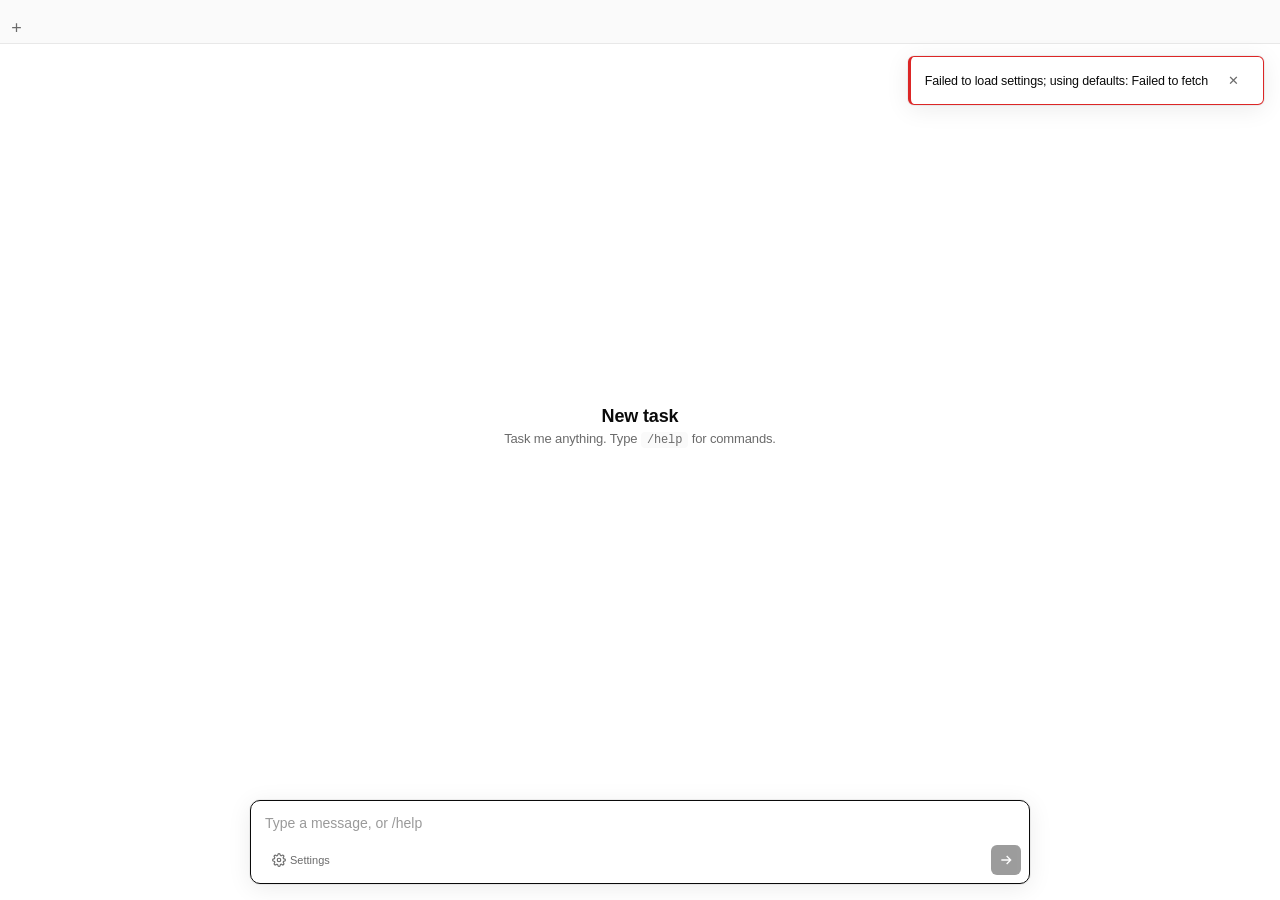
<file: apps/desktop/static/index.html>
<!DOCTYPE html>
<html lang="en">
<head>
  <meta charset="UTF-8">
  <title>Tau</title>
  <link rel="stylesheet" href="styles.css">
</head>
<body>
  <div id="app">
    <!-- Main area -->
    <main id="main">
      <header id="topbar">
        <div class="topbar-left">
          <div id="session-list" class="tab-strip" role="tablist" aria-label="Chats">
            <button id="new-session-btn" class="tab-new-btn" title="New chat" aria-label="New chat">
              <svg viewBox="0 0 24 24" width="15" height="15" fill="none" stroke="currentColor" stroke-width="2">
                <path d="M12 5v14M5 12h14"/>
              </svg>
            </button>
          </div>
        </div>
        <div class="topbar-right">
          <h1 id="session-title" class="sr-only">Tau</h1>
          <span id="status-badge" class="badge">
            <span class="status-dot"></span>
            <span id="status-text">Starting…</span>
          </span>
        </div>
      </header>

      <div id="search-bar" class="search-bar hidden">
        <input id="search-input" type="text" placeholder="Search messages…" aria-label="Search messages">
        <span id="search-count" class="search-count"></span>
        <button id="search-prev" class="search-nav-btn" title="Previous (Shift+Enter)" aria-label="Previous match">▲</button>
        <button id="search-next" class="search-nav-btn" title="Next (Enter)" aria-label="Next match">▼</button>
        <button id="search-close" class="search-nav-btn" title="Close (Escape)" aria-label="Close search">✕</button>
      </div>

      <section id="messages" class="empty">
        <div class="empty-state">
          <div class="empty-title">New task</div>
          <div class="empty-sub">Task me anything. Type <code>/help</code> for commands.</div>
        </div>
      </section>

      <div id="composer-wrap">
        <div id="composer">
          <div id="image-previews" class="image-previews"></div>
          <textarea id="input" rows="1" placeholder="Type a message, or /help"></textarea>
          <div class="composer-bottom">
            <div class="composer-hints">
              <button id="settings-btn" class="icon-btn ghost" title="Settings" aria-label="Settings">
                <svg viewBox="0 0 24 24" width="14" height="14" fill="none" stroke="currentColor" stroke-width="2">
                  <circle cx="12" cy="12" r="3"/>
                  <path d="M19.4 15a1.65 1.65 0 0 0 .33 1.82l.06.06a2 2 0 1 1-2.83 2.83l-.06-.06a1.65 1.65 0 0 0-1.82-.33 1.65 1.65 0 0 0-1 1.51V21a2 2 0 0 1-4 0v-.09A1.65 1.65 0 0 0 9 19.4a1.65 1.65 0 0 0-1.82.33l-.06.06a2 2 0 1 1-2.83-2.83l.06-.06a1.65 1.65 0 0 0 .33-1.82 1.65 1.65 0 0 0-1.51-1H3a2 2 0 0 1 0-4h.09A1.65 1.65 0 0 0 4.6 9a1.65 1.65 0 0 0-.33-1.82l-.06-.06a2 2 0 1 1 2.83-2.83l.06.06a1.65 1.65 0 0 0 1.82.33H9a1.65 1.65 0 0 0 1-1.51V3a2 2 0 0 1 4 0v.09a1.65 1.65 0 0 0 1 1.51 1.65 1.65 0 0 0 1.82-.33l.06-.06a2 2 0 1 1 2.83 2.83l-.06.06a1.65 1.65 0 0 0-.33 1.82V9a1.65 1.65 0 0 0 1.51 1H21a2 2 0 0 1 0 4h-.09a1.65 1.65 0 0 0-1.51 1z"/>
                </svg>
                <span class="hint-label">Settings</span>
              </button>

            </div>
            <button id="send-btn" class="send-btn" title="Send (Enter)">
              <svg viewBox="0 0 24 24" width="16" height="16" fill="none" stroke="currentColor" stroke-width="2">
                <path d="M5 12h14M13 6l6 6-6 6"/>
              </svg>
            </button>
          </div>
        </div>
      </div>
    </main>

    <!-- Settings modal -->
    <div id="settings-modal" class="modal hidden">
      <div class="modal-backdrop"></div>
      <div class="modal-body">
        <div class="modal-header">
          <h2>Settings</h2>
          <button class="icon-btn ghost" id="close-settings">✕</button>
        </div>
        <div class="modal-content">
          <div class="form-row">
            <label for="cfg-llm">Model</label>
            <select id="cfg-llm">
              <option value="0">Default / Auto</option>
            </select>
            <small>Select the LLM profile from .tau/taukey.py.</small>
          </div>
          <div class="form-row">
            <label>API keys</label>
            <div class="btn-row">
              <button class="btn" id="open-taukey">Open .tau/taukey.py</button>
            </div>
            <small>Configure API keys in <code>.tau/taukey.py</code>.</small>
          </div>
        </div>
        <div class="modal-footer">
          <button class="btn ghost" id="cancel-settings">Cancel</button>
          <button class="btn primary" id="save-settings">Save</button>
        </div>
      </div>
    </div>



    <!-- Error banner -->
    <div id="error-banner" class="error-banner hidden">
      <span id="error-text"></span>
      <button class="icon-btn ghost" id="error-action"></button>
      <button class="icon-btn ghost" id="error-dismiss">✕</button>
    </div>
  </div>

  <script src="vendor/marked.min.js"></script>
  <script src="tau-web.js?v=14168-2"></script>
  <script src="app.js?v=poll-fold-7"></script>
</body>
</html>
</file>
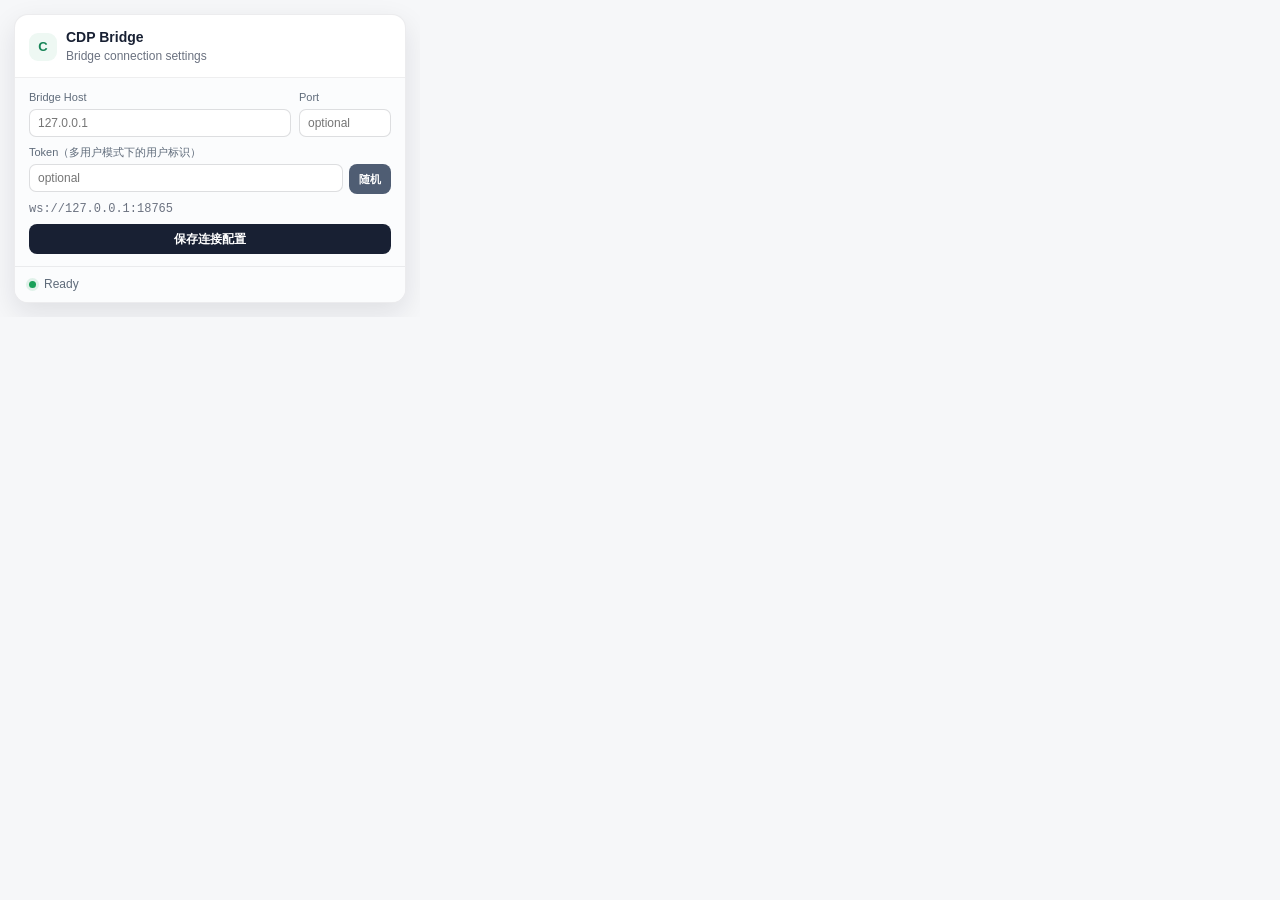
<file: TMWebDriver/tmwd_cdp_bridge/popup.html>
<!DOCTYPE html>
<html>
<head>
<meta charset="utf-8">
<style>
*{box-sizing:border-box}
html,body{width:420px;margin:0;overflow:hidden;}
body{display:flex;padding:14px;background:#f6f7f9;color:#182033;font:13px/1.45 -apple-system,BlinkMacSystemFont,"Segoe UI",Roboto,Arial,sans-serif;}
.shell{display:flex;flex:1;min-height:0;flex-direction:column;border:1px solid rgba(18,24,38,.08);border-radius:14px;background:#fff;box-shadow:0 10px 28px rgba(18,24,38,.10);overflow:hidden;}
.header{display:flex;align-items:center;justify-content:space-between;gap:12px;padding:14px 14px 12px;border-bottom:1px solid rgba(18,24,38,.07);}
.title{display:flex;align-items:center;gap:9px;min-width:0;}
.icon{width:28px;height:28px;border-radius:9px;display:grid;place-items:center;background:#eef8f3;color:#168456;font-weight:700;}
h1{margin:0;font-size:14px;line-height:1.2;font-weight:650;}
.subtitle{margin-top:2px;color:#6b7280;font-size:12px;}
button{height:30px;border:0;border-radius:8px;padding:0 12px;background:#182033;color:#fff;font:600 12px/1 -apple-system,BlinkMacSystemFont,"Segoe UI",Roboto,Arial,sans-serif;cursor:pointer;transition:background .15s ease,transform .15s ease,box-shadow .15s ease;}
button:hover{background:#263047;box-shadow:0 6px 14px rgba(18,24,38,.16)}
button:active{transform:translateY(1px);box-shadow:none}
.status{display:flex;align-items:center;gap:10px;padding:9px 14px;color:#5f6b7a;font-size:12px;background:#fbfcfd;}
.dot{width:7px;height:7px;border-radius:50%;background:#18a058;box-shadow:0 0 0 3px rgba(24,160,88,.12);}
.status-left{display:flex;align-items:center;gap:8px;min-width:0;}
.config{display:grid;grid-template-columns:1fr 92px;gap:8px;padding:12px 14px;border-bottom:1px solid rgba(18,24,38,.07);background:#fbfcfd;}
.config label{display:block;color:#5f6b7a;font-size:11px;margin-bottom:3px;}
.config input{width:100%;height:28px;border:1px solid rgba(18,24,38,.14);border-radius:7px;padding:0 8px;font:12px -apple-system,BlinkMacSystemFont,"Segoe UI",Roboto,Arial,sans-serif;}
.config .full{grid-column:1 / -1;}
.preview{grid-column:1 / -1;color:#6b7280;font:12px ui-monospace,SFMono-Regular,Menlo,Consolas,"Liberation Mono",monospace;}
</style>
</head>
<body>
<div class="shell">
  <div class="header">
    <div class="title">
      <div class="icon">C</div>
      <div>
        <h1>CDP Bridge</h1>
        <div class="subtitle">Bridge connection settings</div>
      </div>
    </div>
  </div>
  <div class="config">
    <div><label>Bridge Host</label><input id="bridgeHost" placeholder="127.0.0.1"></div>
    <div><label>Port</label><input id="bridgePort" type="number" min="1" max="65535" placeholder="optional"></div>
    <div class="full"><label>Token（多用户模式下的用户标识）</label><div style="display:flex;gap:6px;"><input id="bridgeToken" placeholder="optional" style="flex:1"><button id="genToken" style="width:auto;padding:0 10px;font-size:11px;background:#4f5d73;">随机</button></div></div>
    <div id="wsPreview" class="preview">ws://127.0.0.1:18765</div>
    <button id="saveBridge" class="full">保存连接配置</button>
  </div>
  <div class="status">
    <div class="status-left"><span class="dot"></span><span id="state">Ready</span></div>
  </div>
</div>
<script src="popup.js"></script>
</body>
</html>
</file>
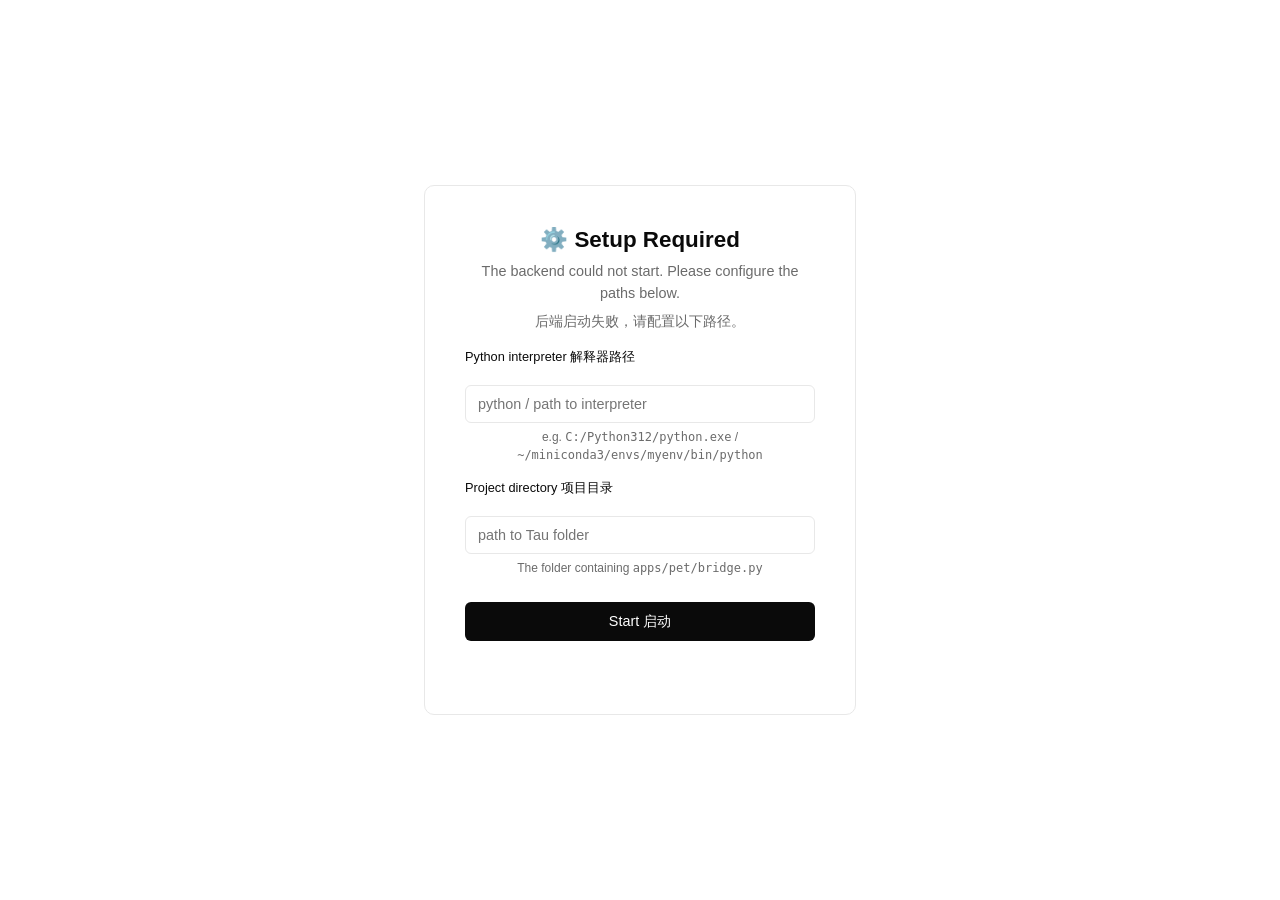
<file: apps/desktop/static/fallback.html>
<!DOCTYPE html>
<html lang="en">
<head>
<meta charset="UTF-8">
<title>Tau — Setup</title>
<style>
:root{--bg:#fff;--text:#0a0a0a;--muted:#6b6b6b;--border:#e8e8e8;--accent:#0a0a0a;--accent-text:#fff;--radius:10px;--font:-apple-system,BlinkMacSystemFont,"SF Pro Text","Helvetica Neue",Helvetica,Arial,sans-serif}
@media(prefers-color-scheme:dark){:root{--bg:#1a1a1a;--text:#ededed;--muted:#a0a0a0;--border:#2a2a2a;--accent:#ededed;--accent-text:#0a0a0a}}
*{box-sizing:border-box}
html,body{margin:0;height:100%;font-family:var(--font);background:var(--bg);color:var(--text);display:flex;align-items:center;justify-content:center}
.card{max-width:480px;width:90%;padding:2.5rem;border:1px solid var(--border);border-radius:var(--radius);text-align:center}
h1{font-size:1.4rem;margin:0 0 .5rem}
p{color:var(--muted);font-size:.9rem;margin:.4rem 0;line-height:1.5}
.input-row{display:flex;gap:8px;margin-top:1.2rem}
input[type=text]{flex:1;padding:10px 12px;border:1px solid var(--border);border-radius:6px;font-size:.9rem;background:var(--bg);color:var(--text);outline:none}
input[type=text]:focus{border-color:var(--accent)}
button{padding:10px 18px;border:none;border-radius:6px;font-size:.9rem;cursor:pointer;background:var(--accent);color:var(--accent-text);font-weight:500}
button:hover{opacity:.85}
button:disabled{opacity:.4;cursor:not-allowed}
.field-label{display:block;text-align:left;font-size:.8rem;font-weight:500;margin-top:1rem;margin-bottom:.3rem;color:var(--text)}
#status{margin-top:1rem;font-size:.85rem;min-height:1.2em}
.err{color:#dc2626}.ok{color:#16a34a}
</style>
</head>
<body>
<div class="card">
  <h1>⚙️ Setup Required</h1>
  <p>The backend could not start. Please configure the paths below.</p>
  <p>后端启动失败，请配置以下路径。</p>

  <label class="field-label">Python interpreter 解释器路径</label>
  <div class="input-row">
    <input id="pypath" type="text" placeholder="python / path to interpreter" spellcheck="false">
  </div>
  <p style="color:var(--muted);font-size:.75rem;margin-top:.3rem">
    e.g. <code>C:/Python312/python.exe</code> / <code>~/miniconda3/envs/myenv/bin/python</code>
  </p>

  <label class="field-label">Project directory 项目目录</label>
  <div class="input-row">
    <input id="projdir" type="text" placeholder="path to Tau folder" spellcheck="false">
  </div>
  <p style="color:var(--muted);font-size:.75rem;margin-top:.3rem">
    The folder containing <code>apps/pet/bridge.py</code>
  </p>

  <button id="start-btn" onclick="doStart()" style="margin-top:1.2rem;width:100%">Start 启动</button>
  <div id="status"></div>
</div>
<script>
const {invoke} = window.__TAURI__.core;
const {getCurrentWindow, Window} = window.__TAURI__.window;
const statusEl = document.getElementById('status');
const btn = document.getElementById('start-btn');
const pyInput = document.getElementById('pypath');
const dirInput = document.getElementById('projdir');

// Pre-fill from Rust config discovery
invoke('get_config').then(([py, dir]) => {
  if (py) pyInput.value = py;
  if (dir) dirInput.value = dir;
}).catch(()=>{});

async function doStart() {
  const pythonPath = pyInput.value.trim();
  const projectDir = dirInput.value.trim();
  if (!pythonPath) { statusEl.className='err'; statusEl.textContent='Please enter Python path / 请输入 Python 路径'; return; }
  if (!projectDir) { statusEl.className='err'; statusEl.textContent='Please enter project directory / 请输入项目目录'; return; }
  btn.disabled = true;
  statusEl.className=''; statusEl.textContent='Starting bridge… 正在启动…';
  try {
    await invoke('start_bridge_with_config', {pythonPath, projectDir});
    statusEl.className='ok'; statusEl.textContent='Connected! 已连接，正在打开主窗口…';
    // Show main window and hide setup
    const mainWin = await Window.getByLabel('main');
    if (mainWin) {
      await mainWin.show();
      await mainWin.setFocus();
    }
    const setupWin = getCurrentWindow();
    await setupWin.hide();
  } catch(e) {
    statusEl.className='err'; statusEl.textContent='Failed: '+e;
    btn.disabled = false;
  }
}
pyInput.addEventListener('keydown', e=>{ if(e.key==='Enter') dirInput.focus(); });
dirInput.addEventListener('keydown', e=>{ if(e.key==='Enter') doStart(); });
</script>
</body>
</html>
</file>
<file: apps/desktop/static/styles.css>
/* Tau Desktop — Minimal Codex-inspired styling */

:root {
  --bg: #ffffff;
  --bg-subtle: #fafafa;
  --bg-hover: #f3f3f3;
  --bg-active: #ededed;
  --border: #e8e8e8;
  --border-strong: #d4d4d4;
  --text: #0a0a0a;
  --text-muted: #6b6b6b;
  --text-faint: #9a9a9a;
  --accent: #0a0a0a;
  --accent-text: #ffffff;
  --user-bg: #f5f5f5;
  --code-bg: #f5f5f5;
  --code-text: #1a1a1a;
  --shadow: 0 1px 2px rgba(0, 0, 0, 0.04), 0 0 0 1px rgba(0, 0, 0, 0.04);
  --shadow-strong: 0 4px 24px rgba(0, 0, 0, 0.08), 0 0 0 1px rgba(0, 0, 0, 0.05);
  --radius: 10px;
  --radius-sm: 6px;
  --font: -apple-system, BlinkMacSystemFont, "SF Pro Text", "Helvetica Neue", Helvetica, Arial, sans-serif;
  --font-display: -apple-system, BlinkMacSystemFont, "SF Pro Display", "Helvetica Neue", Helvetica, Arial, sans-serif;
  --font-mono: "SF Mono", "SFMono-Regular", ui-monospace, Menlo, Monaco, Consolas, "Liberation Mono", monospace;
  --ok: #16a34a;
  --warn: #f59e0b;
  --err: #dc2626;
}

[data-theme="dark"] {
  --bg: #1a1a1a;
  --bg-subtle: #1f1f1f;
  --bg-hover: #262626;
  --bg-active: #2d2d2d;
  --border: #2a2a2a;
  --border-strong: #3a3a3a;
  --text: #ededed;
  --text-muted: #a0a0a0;
  --text-faint: #6b6b6b;
  --accent: #ededed;
  --accent-text: #0a0a0a;
  --user-bg: #262626;
  --code-bg: #0f0f0f;
  --code-text: #e0e0e0;
  --shadow: 0 1px 2px rgba(0, 0, 0, 0.3), 0 0 0 1px rgba(255, 255, 255, 0.04);
  --shadow-strong: 0 4px 24px rgba(0, 0, 0, 0.4), 0 0 0 1px rgba(255, 255, 255, 0.05);
}

@media (prefers-color-scheme: dark) {
  [data-theme="auto"] {
    --bg: #1a1a1a;
    --bg-subtle: #1f1f1f;
    --bg-hover: #262626;
    --bg-active: #2d2d2d;
    --border: #2a2a2a;
    --border-strong: #3a3a3a;
    --text: #ededed;
    --text-muted: #a0a0a0;
    --text-faint: #6b6b6b;
    --accent: #ededed;
    --accent-text: #0a0a0a;
    --user-bg: #262626;
    --code-bg: #0f0f0f;
    --code-text: #e0e0e0;
    --shadow: 0 1px 2px rgba(0, 0, 0, 0.3), 0 0 0 1px rgba(255, 255, 255, 0.04);
    --shadow-strong: 0 4px 24px rgba(0, 0, 0, 0.4), 0 0 0 1px rgba(255, 255, 255, 0.05);
  }
}

* { box-sizing: border-box; }

html, body {
  margin: 0; padding: 0; height: 100%;
  font-family: var(--font);
  font-size: 14px;
  letter-spacing: -0.01em;
  color: var(--text);
  background: var(--bg);
  -webkit-font-smoothing: antialiased;
  -moz-osx-font-smoothing: grayscale;
  overflow: hidden;
}

#app {
  display: flex;
  height: 100vh;
  width: 100vw;
}

/* ─── Top tabs ───────────────────────────────────────────────────────── */
button, input, textarea, select, .icon-btn, .btn, .send-btn, .session-tab, .tab-new-btn {
  -webkit-app-region: no-drag;
}

.tab-strip {
  flex: 1;
  min-width: 0;
  display: flex;
  align-items: flex-end;
  gap: 2px;
  overflow: hidden;
  padding: 8px 0 0 0;
  scrollbar-width: none;
}
/* macOS: leave space for traffic-light buttons */
body.platform-darwin .tab-strip {
  padding-left: 80px;
}
.tab-strip::-webkit-scrollbar { display: none; }

/* Chrome-like chat tabs */
.session-tab {
  display: flex;
  align-items: center;
  gap: 4px;
  flex: 0 1 180px;
  min-width: 60px;
  height: 32px;
  padding: 0 6px 0 10px;
  border: 1px solid transparent;
  border-bottom: 0;
  border-radius: 10px 10px 0 0;
  background: transparent;
  color: var(--text-muted);
  font: inherit;
  font-size: 13px;
  text-align: left;
  white-space: nowrap;
  overflow: hidden;
  cursor: pointer;
}
.session-tab .tab-label {
  flex: 1;
  min-width: 0;
  overflow: hidden;
  text-overflow: ellipsis;
}
.session-tab .tab-dot {
  flex-shrink: 0;
  width: 7px; height: 7px;
  border-radius: 50%;
  background: var(--ok);
  margin-right: 2px;
}
.session-tab .tab-dot.busy { background: var(--warn); animation: pulse 1.2s infinite; }
.session-tab .tab-dot.err { background: var(--err); }
.session-tab .tab-dot.warn { background: var(--warn); }
.session-tab .tab-close {
  flex-shrink: 0;
  width: 18px;
  height: 18px;
  border-radius: 50%;
  display: inline-flex;
  align-items: center;
  justify-content: center;
  font-size: 14px;
  line-height: 1;
  color: var(--text-faint);
  opacity: 0;
  transition: opacity 0.1s, background 0.1s;
  cursor: pointer;
}
.session-tab:hover .tab-close { opacity: 1; }
.session-tab .tab-close:hover {
  background: var(--bg-active);
  color: var(--text);
}
.session-tab:hover { background: var(--bg-hover); color: var(--text); }
.session-tab.active {
  background: var(--bg);
  border-color: var(--border);
  color: var(--text);
  font-weight: 600;
}
.session-tab.active .tab-close { opacity: 0.6; }
.session-tab.active .tab-close:hover { opacity: 1; background: var(--bg-active); }

.tab-new-btn {
  width: 28px;
  height: 28px;
  margin: 0 8px 2px 2px;
  border: 0;
  border-radius: 50%;
  background: transparent;
  color: var(--text-muted);
  display: inline-flex;
  align-items: center;
  justify-content: center;
  cursor: pointer;
  flex-shrink: 0;
  align-self: flex-end;
}
.tab-new-btn:hover { background: var(--bg-hover); color: var(--text); }

.sr-only {
  position: absolute;
  width: 1px;
  height: 1px;
  padding: 0;
  margin: -1px;
  overflow: hidden;
  clip: rect(0, 0, 0, 0);
  white-space: nowrap;
  border: 0;
}

/* ─── Main ────────────────────────────────────────────────────────────── */
#main {
  flex: 1;
  display: flex;
  flex-direction: column;
  min-width: 0;
  background: var(--bg);
}

#topbar {
  height: 44px;
  border-bottom: 1px solid var(--border);
  display: flex;
  align-items: stretch;
  justify-content: space-between;
  padding: 0 12px 0 0;
  -webkit-app-region: drag;
  flex-shrink: 0;
  background: var(--bg-subtle);
}

.topbar-left, .topbar-right {
  display: flex;
  align-items: center;
  gap: 0;
}
.topbar-right { display: none; }
.topbar-left { flex: 1; min-width: 0; align-items: stretch; }
.topbar-right { flex-shrink: 0; }

#session-title {
  font-size: 13px;
  font-weight: 600;
  margin: 0;
  letter-spacing: -0.01em;
}

.badge {
  display: inline-flex;
  align-items: center;
  gap: 6px;
  padding: 3px 8px;
  border-radius: 10px;
  background: var(--bg-subtle);
  border: 1px solid var(--border);
  font-size: 11px;
  color: var(--text-muted);
}

.status-dot {
  width: 6px; height: 6px;
  border-radius: 50%;
  background: var(--text-faint);
}
.badge.ok .status-dot { background: var(--ok); }
.badge.warn .status-dot { background: var(--warn); }
.badge.err .status-dot { background: var(--err); }
.badge.busy .status-dot { background: var(--warn); animation: pulse 1.2s infinite; }

@keyframes pulse { 50% { opacity: 0.3; } }

/* ─── Messages ─────────────────────────────────────────────────────────── */
#messages {
  flex: 1;
  overflow-y: auto;
  padding: 24px 20px 8px;
}

#messages.empty {
  display: flex;
  align-items: center;
  justify-content: center;
}

.empty-state {
  text-align: center;
  color: var(--text-muted);
  max-width: 400px;
}
.empty-logo {
  font-size: 36px;
  color: var(--text-muted);
  margin-bottom: 12px;
  letter-spacing: 0.1em;
}
.empty-title {
  font-size: 18px;
  font-weight: 600;
  color: var(--text);
  margin-bottom: 4px;
}
.empty-sub {
  font-size: 13px;
}
.empty-sub code {
  background: var(--bg-subtle);
  padding: 1px 6px;
  border-radius: 4px;
  font-family: var(--font-mono);
  font-size: 12px;
}

.msg {
  max-width: 780px;
  margin: 0 auto 18px;
  font-size: 14.5px;
  line-height: 1.66;
}

.msg-user {
  display: flex;
  justify-content: flex-end;
}
.msg-user .bubble {
  background: transparent;
  padding: 0;
  border-radius: 0;
  max-width: 85%;
  white-space: pre-wrap;
  word-wrap: break-word;
  color: var(--text);
  font-weight: 500;
}

.msg-assistant {
  color: var(--text);
}
.assistant-response {
  padding: 0;
  color: var(--text);
}

.msg-system {
  color: var(--text-faint);
  font-size: 12px;
  text-align: left;
  padding: 6px 10px;
  font-family: var(--font-mono);
  white-space: pre-wrap;
}

.msg-error {
  color: var(--err);
  background: rgba(220, 38, 38, 0.06);
  border-left: 3px solid var(--err);
  padding: 8px 14px;
  border-radius: 4px;
  font-family: var(--font-mono);
  font-size: 12px;
  white-space: pre-wrap;
}

/* Turn (collapsible segment of assistant reply) */
.turn {
  margin: 6px 0 10px;
  border: 0;
  border-radius: var(--radius-sm);
  overflow: hidden;
  background: transparent;
}
.msg-assistant .turn[data-kind="agent_message_chunk"] {
  border: 0;
  background: transparent;
}
.turn-header {
  width: max-content;
  max-width: 100%;
  padding: 4px 8px;
  border-radius: 999px;
  background: var(--bg-subtle);
  border: 1px solid var(--border);
  font-size: 12px;
  color: var(--text-muted);
  cursor: pointer;
  user-select: none;
  display: flex;
  align-items: center;
  gap: 6px;
  font-family: var(--font);
  overflow: hidden;
  white-space: nowrap;
}
.turn-header:hover { background: var(--bg-hover); }
.turn-caret {
  display: inline-block;
  transition: transform 0.15s;
  font-size: 10px;
}
.turn.collapsed .turn-caret { transform: rotate(-90deg); }
.turn.collapsed .turn-body { display: none; }

.turn-body {
  padding: 8px 0 0 18px;
  color: var(--text-muted);
}

.turn-tag {
  text-transform: uppercase;
  font-size: 10px;
  letter-spacing: 0.08em;
  color: var(--text-faint);
  font-weight: 600;
  flex-shrink: 0;
}

.turn-status {
  font-size: 11px;
  color: var(--text-muted);
  margin-left: auto;
}
.tool-detail-turn {
  margin: 0 0 8px;
  border: 1px solid var(--border-subtle);
  border-radius: var(--radius-sm);
  background: color-mix(in srgb, var(--surface-raised) 82%, transparent);
}
.tool-detail-header {
  min-height: 28px;
  padding: 5px 8px;
}
.tool-detail-body {
  padding: 8px;
}
.tool-detail-body pre {
  margin: 0;
  max-height: 240px;
  overflow: auto;
}
.turn-rendered-md:empty { display: none; }

/* Markdown content */
.md {
  line-height: 1.72;
  letter-spacing: -0.006em;
}
.md p { margin: 0 0 10px; }
.md p:last-child { margin-bottom: 0; }
.md h1, .md h2, .md h3 { margin: 16px 0 8px; font-family: var(--font-display); font-weight: 600; letter-spacing: -0.02em; }
.md h1 { font-size: 18px; }
.md h2 { font-size: 16px; }
.md h3 { font-size: 14px; }
.md ul, .md ol { margin: 0 0 10px; padding-left: 22px; }
.md li { margin: 2px 0; }
.md code {
  font-family: var(--font-mono);
  font-size: 12.5px;
  background: var(--code-bg);
  padding: 1px 5px;
  border-radius: 3px;
}
.md pre {
  background: var(--code-bg);
  padding: 10px 12px;
  border-radius: var(--radius-sm);
  overflow-x: auto;
  margin: 8px 0;
  border: 1px solid var(--border);
}
.md pre code {
  background: transparent;
  padding: 0;
  color: var(--code-text);
  font-size: 12.5px;
  line-height: 1.5;
}
.md blockquote {
  border-left: 3px solid var(--border-strong);
  padding-left: 12px;
  color: var(--text-muted);
  margin: 8px 0;
}
.md a { color: var(--text); text-decoration: underline; }
.md hr { border: 0; border-top: 1px solid var(--border); margin: 12px 0; }
.md table { border-collapse: collapse; margin: 8px 0; }
.md th, .md td { border: 1px solid var(--border); padding: 4px 8px; font-size: 12.5px; }

/* Streaming cursor */
.cursor {
  display: inline-block;
  width: 6px;
  height: 1em;
  background: var(--text-muted);
  vertical-align: text-bottom;
  margin-left: 2px;
  animation: blink 1s steps(2) infinite;
}
@keyframes blink { 50% { opacity: 0; } }

/* ─── Composer ─────────────────────────────────────────────────────────── */
#composer-wrap {
  padding: 8px 20px 16px;
  background: var(--bg);
}

#composer {
  max-width: 780px;
  margin: 0 auto;
  background: var(--bg);
  border: 1px solid var(--border-strong);
  border-radius: var(--radius);
  box-shadow: var(--shadow);
  transition: border-color 0.15s, box-shadow 0.15s;
}
#composer:focus-within {
  border-color: var(--accent);
  box-shadow: var(--shadow-strong);
}

#input {
  width: 100%;
  border: 0;
  outline: 0;
  resize: none;
  padding: 12px 14px 4px;
  background: transparent;
  color: var(--text);
  font-family: var(--font);
  font-size: 14px;
  line-height: 1.5;
  max-height: 200px;
}
#input::placeholder { color: var(--text-faint); }

/* Image previews in composer */
.image-previews {
  display: flex;
  flex-wrap: wrap;
  justify-content: flex-start;
  gap: 8px;
  padding: 8px 12px 0;
}
.image-previews:empty { display: none; }
.image-preview-item {
  position: relative;
  width: 64px;
  height: 64px;
  border-radius: 6px;
  overflow: hidden;
  border: 1px solid var(--border);
}
.image-preview-item img {
  width: 100%;
  height: 100%;
  object-fit: cover;
}
.image-preview-item .remove-img {
  position: absolute;
  top: 2px;
  right: 2px;
  width: 18px;
  height: 18px;
  border-radius: 50%;
  background: rgba(0,0,0,0.6);
  color: #fff;
  border: 0;
  font-size: 12px;
  line-height: 18px;
  text-align: center;
  cursor: pointer;
  padding: 0;
  display: flex;
  align-items: center;
  justify-content: center;
}
.image-preview-item .remove-img:hover {
  background: rgba(0,0,0,0.85);
}

/* User message image thumbnails */
.user-images {
  display: flex;
  flex-wrap: wrap;
  gap: 6px;
  margin-bottom: 6px;
  justify-content: flex-end;
}
.user-msg-thumb {
  width: 80px;
  height: 80px;
  object-fit: cover;
  border-radius: 6px;
  border: 1px solid var(--border);
}

.composer-bottom {
  display: flex;
  align-items: center;
  justify-content: space-between;
  padding: 4px 8px 8px 14px;
}

.composer-hints {
  display: flex;
  align-items: center;
  gap: 4px;
}
.composer-hints .icon-btn.ghost {
  font-size: 11px;
  padding: 3px 7px;
  gap: 4px;
}
.hint-label {
  font-size: 11px;
  color: var(--text-muted);
}

.send-btn {
  width: 30px; height: 30px;
  border: 0;
  border-radius: 6px;
  background: var(--accent);
  color: var(--accent-text);
  display: flex;
  align-items: center;
  justify-content: center;
  cursor: pointer;
  transition: opacity 0.15s, transform 0.1s;
}
.send-btn:hover { opacity: 0.85; }
.send-btn:active { transform: scale(0.96); }
.send-btn:disabled { opacity: 0.4; cursor: not-allowed; }
.send-btn.stop { background: var(--err); }

/* ─── Buttons ──────────────────────────────────────────────────────────── */
.icon-btn {
  display: inline-flex;
  align-items: center;
  justify-content: center;
  gap: 6px;
  padding: 6px 10px;
  background: var(--bg);
  color: var(--text);
  border: 1px solid var(--border-strong);
  border-radius: var(--radius-sm);
  cursor: pointer;
  font-size: 13px;
  font-family: var(--font);
  transition: background 0.15s;
}
.icon-btn:hover { background: var(--bg-hover); }
.icon-btn.ghost {
  border: 0;
  background: transparent;
  color: var(--text-muted);
}
.icon-btn.ghost:hover { background: var(--bg-hover); color: var(--text); }
.icon-btn.full { width: 100%; justify-content: flex-start; }

.btn {
  padding: 7px 14px;
  border: 1px solid var(--border-strong);
  background: var(--bg);
  color: var(--text);
  border-radius: var(--radius-sm);
  font-size: 13px;
  cursor: pointer;
  font-family: var(--font);
}
.btn:hover { background: var(--bg-hover); }
.btn.primary {
  background: var(--accent);
  color: var(--accent-text);
  border-color: var(--accent);
}
.btn.primary:hover { opacity: 0.88; }
.btn.ghost { border: 0; background: transparent; }

.hidden { display: none !important; }

/* ─── Modal ────────────────────────────────────────────────────────────── */
.modal {
  position: fixed;
  inset: 0;
  display: flex;
  align-items: center;
  justify-content: center;
  z-index: 100;
}
.modal-backdrop {
  position: absolute;
  inset: 0;
  background: rgba(0, 0, 0, 0.25);
  backdrop-filter: blur(2px);
}
.modal-body {
  position: relative;
  background: var(--bg);
  border-radius: var(--radius);
  box-shadow: var(--shadow-strong);
  width: 460px;
  max-width: 90vw;
  max-height: 88vh;
  display: flex;
  flex-direction: column;
}
.modal-header {
  padding: 14px 18px;
  display: flex;
  align-items: center;
  justify-content: space-between;
  border-bottom: 1px solid var(--border);
}
.modal-header h2 { margin: 0; font-size: 15px; font-weight: 600; }
.modal-content { padding: 16px 18px; overflow-y: auto; }
.modal-footer {
  padding: 12px 18px;
  border-top: 1px solid var(--border);
  display: flex;
  justify-content: flex-end;
  gap: 8px;
}

.form-row {
  margin-bottom: 14px;
  display: flex;
  flex-direction: column;
  gap: 6px;
}
.form-row label {
  font-size: 12px;
  font-weight: 500;
  color: var(--text);
}
.form-row input, .form-row select {
  padding: 7px 10px;
  background: var(--bg-subtle);
  border: 1px solid var(--border);
  border-radius: var(--radius-sm);
  color: var(--text);
  font-family: var(--font);
  font-size: 13px;
  outline: 0;
  transition: border-color 0.15s;
}
.form-row input:focus, .form-row select:focus {
  border-color: var(--border-strong);
}
.form-row small {
  color: var(--text-faint);
  font-size: 11px;
}
.form-row small code {
  font-family: var(--font-mono);
  font-size: 11px;
  background: var(--bg-subtle);
  padding: 1px 4px;
  border-radius: 3px;
}
.input-row {
  display: flex;
  gap: 8px;
  align-items: center;
}
.input-row input { min-width: 0; }
.input-row .btn { flex: 0 0 auto; }
.btn-row { display: flex; gap: 8px; }


/* ─── Diagnostics panel ────────────────────────────────────────────────── */
.diagnostics-panel {
  position: fixed;
  top: 56px;
  right: 16px;
  width: min(520px, calc(100vw - 32px));
  max-height: calc(100vh - 88px);
  background: var(--bg);
  border: 1px solid var(--border-strong);
  border-radius: var(--radius);
  box-shadow: var(--shadow-strong);
  z-index: 60;
  display: flex;
  flex-direction: column;
}
.diagnostics-header {
  padding: 12px 14px;
  border-bottom: 1px solid var(--border);
  display: flex;
  align-items: flex-start;
  justify-content: space-between;
  gap: 12px;
}
.diagnostics-header h2 { margin: 0; font-size: 14px; font-weight: 600; }
.diagnostics-header p { margin: 3px 0 0; color: var(--text-faint); font-size: 11px; }
.diagnostics-log {
  margin: 0;
  padding: 12px 14px;
  min-height: 180px;
  overflow: auto;
  white-space: pre-wrap;
  word-break: break-word;
  background: var(--code-bg);
  color: var(--code-text);
  font-family: var(--font-mono);
  font-size: 11px;
  line-height: 1.45;
}
.diagnostics-footer {
  padding: 10px 12px;
  border-top: 1px solid var(--border);
  display: flex;
  justify-content: flex-end;
  gap: 8px;
}

/* ─── Error banner ─────────────────────────────────────────────────────── */
.error-banner {
  position: fixed;
  top: 56px;
  right: 16px;
  max-width: 420px;
  background: var(--bg);
  border: 1px solid var(--err);
  border-left: 3px solid var(--err);
  border-radius: var(--radius-sm);
  padding: 10px 14px;
  display: flex;
  align-items: center;
  gap: 10px;
  font-size: 12.5px;
  box-shadow: var(--shadow-strong);
  z-index: 50;
}

/* Scrollbars (WebKit) */
::-webkit-scrollbar { width: 10px; height: 10px; }
::-webkit-scrollbar-track { background: transparent; }
::-webkit-scrollbar-thumb {
  background: var(--border-strong);
  border-radius: 5px;
  border: 2px solid var(--bg);
}
::-webkit-scrollbar-thumb:hover { background: var(--text-faint); }


/* Structured Tau action cards */
.structured-turn { margin: 8px 0; }
.structured-turn .turn-header { width: fit-content; max-width: min(100%, 760px); background: rgba(248, 248, 250, 0.92); }
.turn-summary { min-width: 0; overflow: hidden; text-overflow: ellipsis; white-space: nowrap; color: var(--text-muted); font-size: 12px; }
.structured-turn .turn-body { margin-top: 6px; padding: 10px 12px; border-left: 2px solid var(--border); color: var(--text); }

.task-elapsed { display: block; width: max-content; color: var(--accent); font-size: 12px; font-weight: 600; margin: 0 0 6px 0; }
.tool-detail-turn { margin: 8px 0 0 16px; border-left: 2px solid var(--accent); padding-left: 8px; }
.tool-detail-body .tool-args-code { margin: 6px 0 0; white-space: pre-wrap; }

.summary-hint { font-style: italic; color: var(--text-muted, #888); opacity: 0.7; margin-bottom: 4px; font-size: 0.9em; }
.think-hint { font-style: italic; color: var(--text-muted, #888); opacity: 0.6; margin-bottom: 4px; font-size: 0.85em; }


/* ─── Copy Button for code blocks / pre blocks ─── */
pre { position: relative; }
pre .copy-btn {
  position: absolute; top: 6px; right: 6px;
  background: rgba(128,128,128,0.15); border: 1px solid rgba(128,128,128,0.25);
  border-radius: 4px; padding: 2px 8px; font-size: 12px;
  color: var(--text-muted, #888); cursor: pointer;
  opacity: 0; transition: opacity 0.2s;
  z-index: 2; user-select: none;
}
pre:hover .copy-btn { opacity: 1; }
pre .copy-btn:hover { background: rgba(128,128,128,0.3); color: var(--text, #333); }
pre .copy-btn.copied { color: #4caf50; border-color: #4caf50; opacity: 1; }

/* ─── Search Bar ─────────────────────────────────────────────────────── */
#search-bar {
  display: none; position: fixed; top: 40px; right: 16px;
  background: var(--bg, #fff); border: 1px solid var(--border, #ddd);
  border-radius: 8px; padding: 6px 10px; gap: 6px; align-items: center;
  box-shadow: 0 2px 8px rgba(0,0,0,0.15); z-index: 9999;
  font-size: 13px;
}
#search-bar.visible { display: flex; }
#search-input {
  border: 1px solid var(--border, #ccc); border-radius: 4px;
  padding: 4px 8px; font-size: 13px; width: 200px;
  background: var(--input-bg, #fff); color: var(--text, #333);
  outline: none;
}
#search-input:focus { border-color: var(--accent, #4a9eff); }
#search-count { min-width: 40px; text-align: center; color: var(--text-muted, #888); font-size: 12px; }
#search-bar button {
  background: none; border: none; cursor: pointer; font-size: 16px;
  color: var(--text, #333); padding: 2px 6px; border-radius: 4px;
}
#search-bar button:hover { background: rgba(128,128,128,0.15); }
mark.search-highlight { background: #ffeb3b; color: #000; border-radius: 2px; padding: 0 1px; }
mark.search-highlight.active { background: #ff9800; color: #fff; }

/* ─── Tab Drag ───────────────────────────────────────────────────────── */
.tab-btn.drag-over-left { box-shadow: inset 3px 0 0 var(--accent, #4a9eff); }
.tab-btn.drag-over-right { box-shadow: inset -3px 0 0 var(--accent, #4a9eff); }
</file>
